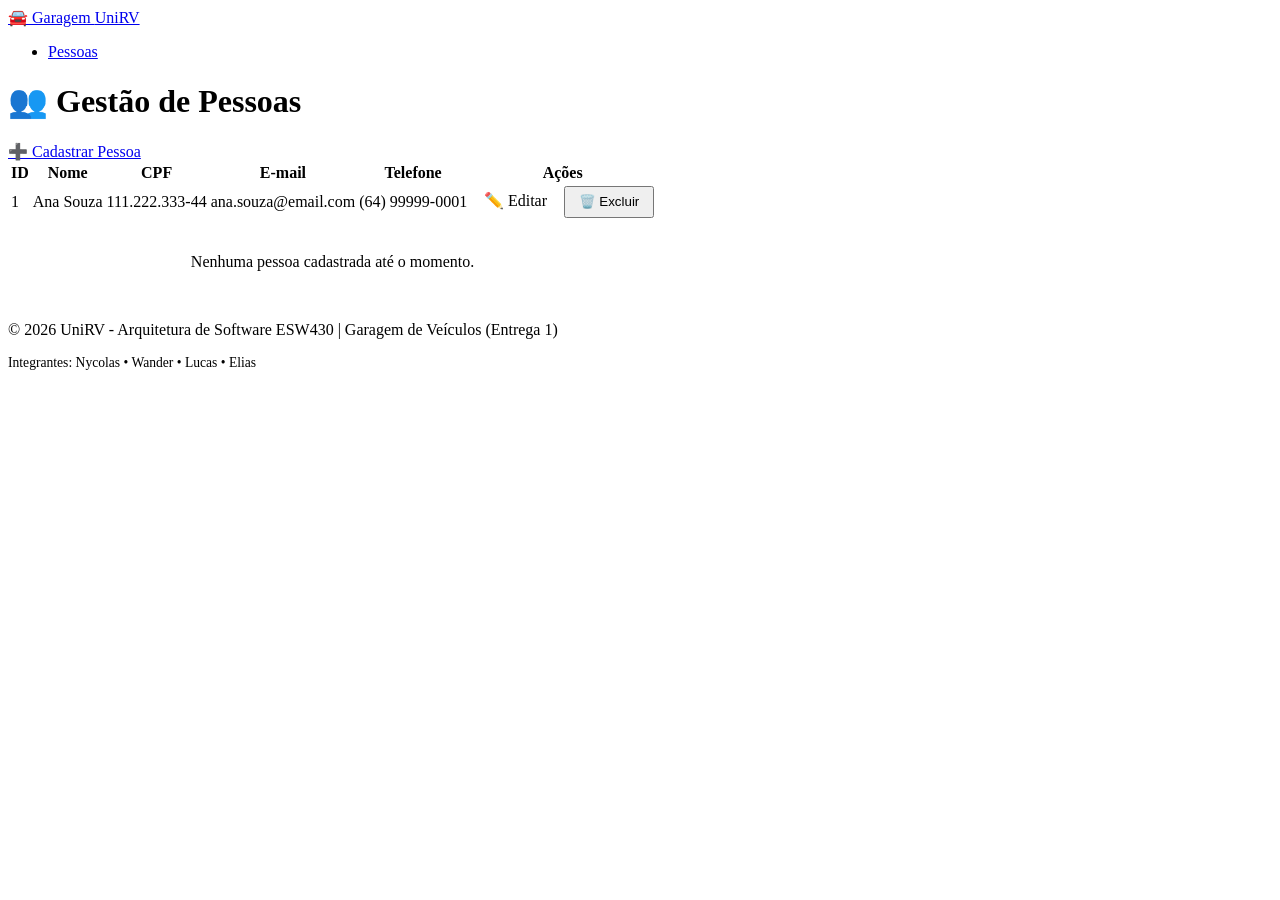
<file: src/main/resources/templates/pessoa/index.html>
<!DOCTYPE html>
<html xmlns:th="http://www.thymeleaf.org" lang="pt-BR">
<head>
    <meta charset="UTF-8">
    <meta name="viewport" content="width=device-width, initial-scale=1.0">
    <title>Garagem de Veículos - Cadastro de Pessoas</title>
    <link rel="stylesheet" th:href="@{/css/style.css}">
</head>
<body>

    <header>
        <div class="header-container">
            <a href="/" class="logo">🚘 Garagem <span>UniRV</span></a>
            <nav>
                <ul>
                    <li><a href="/pessoas" class="active">Pessoas</a></li>
                </ul>
            </nav>
        </div>
    </header>

    <main class="main-content">
        <div class="card">
            <div class="card-header">
                <h1 class="card-title">👥 Gestão de Pessoas</h1>
                <a href="/pessoas/novo" class="btn btn-primary">➕ Cadastrar Pessoa</a>
            </div>

            <div class="table-responsive">
                <table>
                    <thead>
                        <tr>
                            <th>ID</th>
                            <th>Nome</th>
                            <th>CPF</th>
                            <th>E-mail</th>
                            <th>Telefone</th>
                            <th>Ações</th>
                        </tr>
                    </thead>
                    <tbody>
                        <tr th:each="pessoa : ${pessoas}">
                            <td th:text="${pessoa.id}">1</td>
                            <td th:text="${pessoa.nome}">Ana Souza</td>
                            <td th:text="${pessoa.cpf}">111.222.333-44</td>
                            <td th:text="${pessoa.email}">ana.souza@email.com</td>
                            <td th:text="${pessoa.telefone != null && !pessoa.telefone.empty ? pessoa.telefone : '-'}">(64) 99999-0001</td>
                            <td class="actions">
                                <a th:href="@{/pessoas/{id}/editar(id=${pessoa.id})}" class="btn btn-secondary" style="padding: 0.4rem 0.8rem;">✏️ Editar</a>
                                <form th:action="@{/pessoas/{id}/excluir(id=${pessoa.id})}" method="post" style="display:inline;" onsubmit="return confirm('Deseja realmente excluir esta pessoa?');">
                                    <button type="submit" class="btn btn-danger" style="padding: 0.4rem 0.8rem;">🗑️ Excluir</button>
                                </form>
                            </td>
                        </tr>
                        <tr th:if="${#lists.isEmpty(pessoas)}">
                            <td colspan="6" style="text-align: center; color: var(--text-muted); padding: 2rem;">
                                Nenhuma pessoa cadastrada até o momento.
                            </td>
                        </tr>
                    </tbody>
                </table>
            </div>
        </div>
    </main>

    <footer>
        <p>&copy; 2026 UniRV - Arquitetura de Software ESW430 | Garagem de Veículos (Entrega 1)</p>
        <p style="font-size: 0.85rem; color: var(--text-muted); margin-top: 0.4rem;">Integrantes: Nycolas • Wander • Lucas • Elias</p>
    </footer>

</body>
</html>
</file>
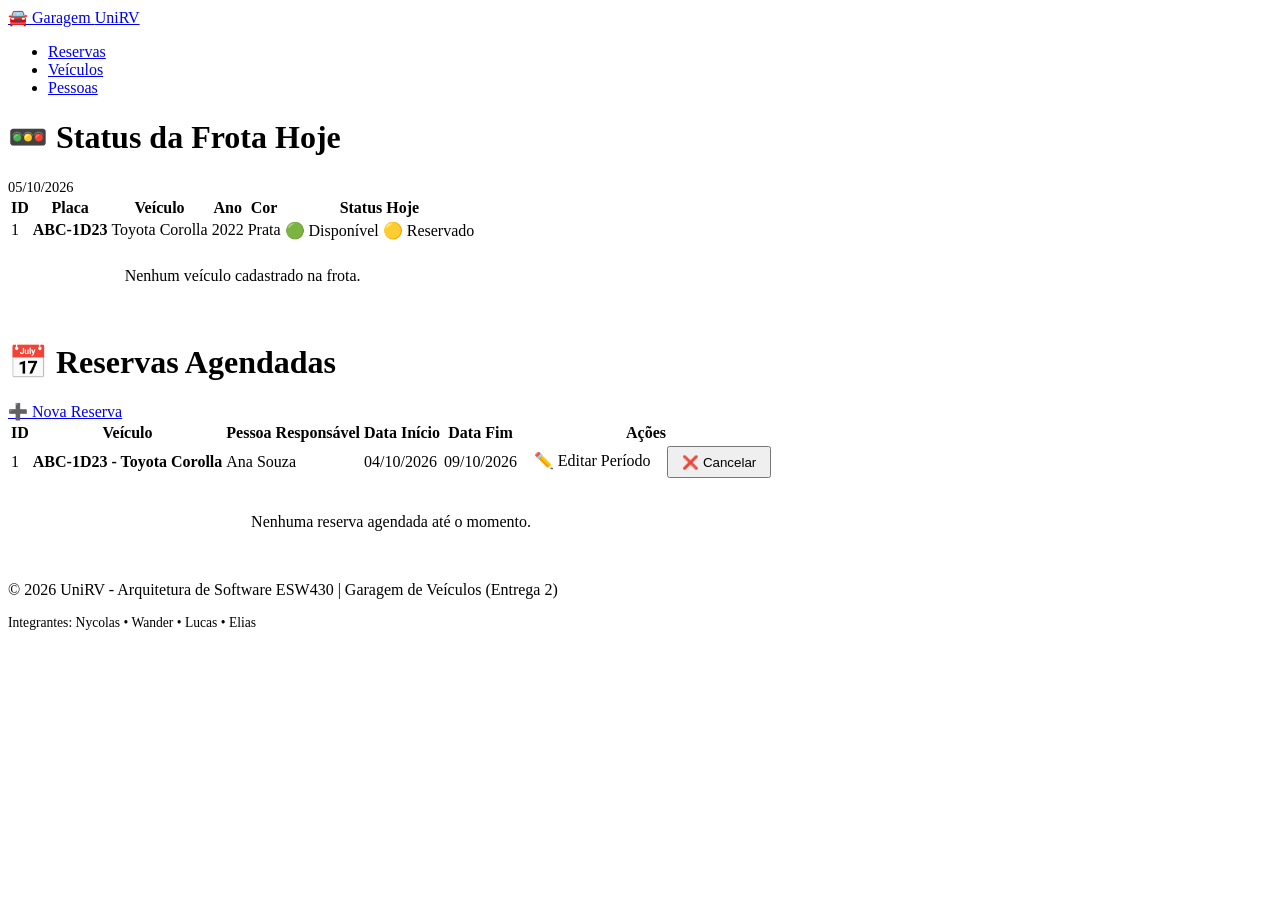
<file: src/main/resources/templates/reserva/index.html>
<!DOCTYPE html>
<html xmlns:th="http://www.thymeleaf.org" lang="pt-BR">
<head>
    <meta charset="UTF-8">
    <meta name="viewport" content="width=device-width, initial-scale=1.0">
    <title>Garagem de Veículos - Reservas</title>
    <link rel="stylesheet" th:href="@{/css/style.css}">
</head>
<body>

    <header>
        <div class="header-container">
            <a href="/" class="logo">🚘 Garagem <span>UniRV</span></a>
            <nav>
                <ul>
                    <li><a href="/" class="active">Reservas</a></li>
                    <li><a href="/veiculos">Veículos</a></li>
                    <li><a href="/pessoas">Pessoas</a></li>
                </ul>
            </nav>
        </div>
    </header>

    <main class="main-content">

        <!-- Card: Status Atual dos Veículos -->
        <div class="card" style="margin-bottom: 2rem;">
            <div class="card-header">
                <h1 class="card-title">🚥 Status da Frota Hoje</h1>
                <span style="font-size: 0.9rem; color: var(--text-muted);" th:text="${#temporals.format(#temporals.createToday(), 'dd/MM/yyyy')}">05/10/2026</span>
            </div>

            <div class="table-responsive">
                <table>
                    <thead>
                        <tr>
                            <th>ID</th>
                            <th>Placa</th>
                            <th>Veículo</th>
                            <th>Ano</th>
                            <th>Cor</th>
                            <th>Status Hoje</th>
                        </tr>
                    </thead>
                    <tbody>
                        <tr th:each="item : ${veiculosStatus}">
                            <td th:text="${item.veiculo.id}">1</td>
                            <td style="font-weight: 600;" th:text="${item.veiculo.placa}">ABC-1D23</td>
                            <td th:text="${item.veiculo.marca + ' ' + item.veiculo.modelo}">Toyota Corolla</td>
                            <td th:text="${item.veiculo.ano}">2022</td>
                            <td th:text="${item.veiculo.cor != null && !item.veiculo.cor.empty ? item.veiculo.cor : '-'}">Prata</td>
                            <td>
                                <span th:if="${item.status == 'Disponível'}" class="badge badge-disponivel">🟢 Disponível</span>
                                <span th:if="${item.status == 'Reservado'}" class="badge badge-reservado">🟡 Reservado</span>
                            </td>
                        </tr>
                        <tr th:if="${#lists.isEmpty(veiculosStatus)}">
                            <td colspan="6" style="text-align: center; color: var(--text-muted); padding: 1.5rem;">
                                Nenhum veículo cadastrado na frota.
                            </td>
                        </tr>
                    </tbody>
                </table>
            </div>
        </div>

        <!-- Card: Gestão de Reservas -->
        <div class="card">
            <div class="card-header">
                <h1 class="card-title">📅 Reservas Agendadas</h1>
                <a href="/reservas/novo" class="btn btn-primary">➕ Nova Reserva</a>
            </div>

            <div th:if="${erro}" class="alert-danger" th:text="${erro}"></div>

            <div class="table-responsive">
                <table>
                    <thead>
                        <tr>
                            <th>ID</th>
                            <th>Veículo</th>
                            <th>Pessoa Responsável</th>
                            <th>Data Início</th>
                            <th>Data Fim</th>
                            <th>Ações</th>
                        </tr>
                    </thead>
                    <tbody>
                        <tr th:each="item : ${reservas}">
                            <td th:text="${item.reserva.id}">1</td>
                            <td style="font-weight: 600;" th:text="${item.veiculoInfo}">ABC-1D23 - Toyota Corolla</td>
                            <td th:text="${item.pessoaNome}">Ana Souza</td>
                            <td th:text="${#temporals.format(item.reserva.dataInicio, 'dd/MM/yyyy')}">04/10/2026</td>
                            <td th:text="${#temporals.format(item.reserva.dataFim, 'dd/MM/yyyy')}">09/10/2026</td>
                            <td class="actions">
                                <a th:href="@{/reservas/{id}/editar(id=${item.reserva.id})}" class="btn btn-secondary" style="padding: 0.4rem 0.8rem;">✏️ Editar Período</a>
                                <form th:action="@{/reservas/{id}/excluir(id=${item.reserva.id})}" method="post" style="display:inline;" onsubmit="return confirm('Deseja realmente cancelar esta reserva?');">
                                    <button type="submit" class="btn btn-danger" style="padding: 0.4rem 0.8rem;">❌ Cancelar</button>
                                </form>
                            </td>
                        </tr>
                        <tr th:if="${#lists.isEmpty(reservas)}">
                            <td colspan="6" style="text-align: center; color: var(--text-muted); padding: 2rem;">
                                Nenhuma reserva agendada até o momento.
                            </td>
                        </tr>
                    </tbody>
                </table>
            </div>
        </div>

    </main>

    <footer>
        <p>&copy; 2026 UniRV - Arquitetura de Software ESW430 | Garagem de Veículos (Entrega 2)</p>
        <p style="font-size: 0.85rem; color: var(--text-muted); margin-top: 0.4rem;">Integrantes: Nycolas • Wander • Lucas • Elias</p>
    </footer>

</body>
</html>
</file>
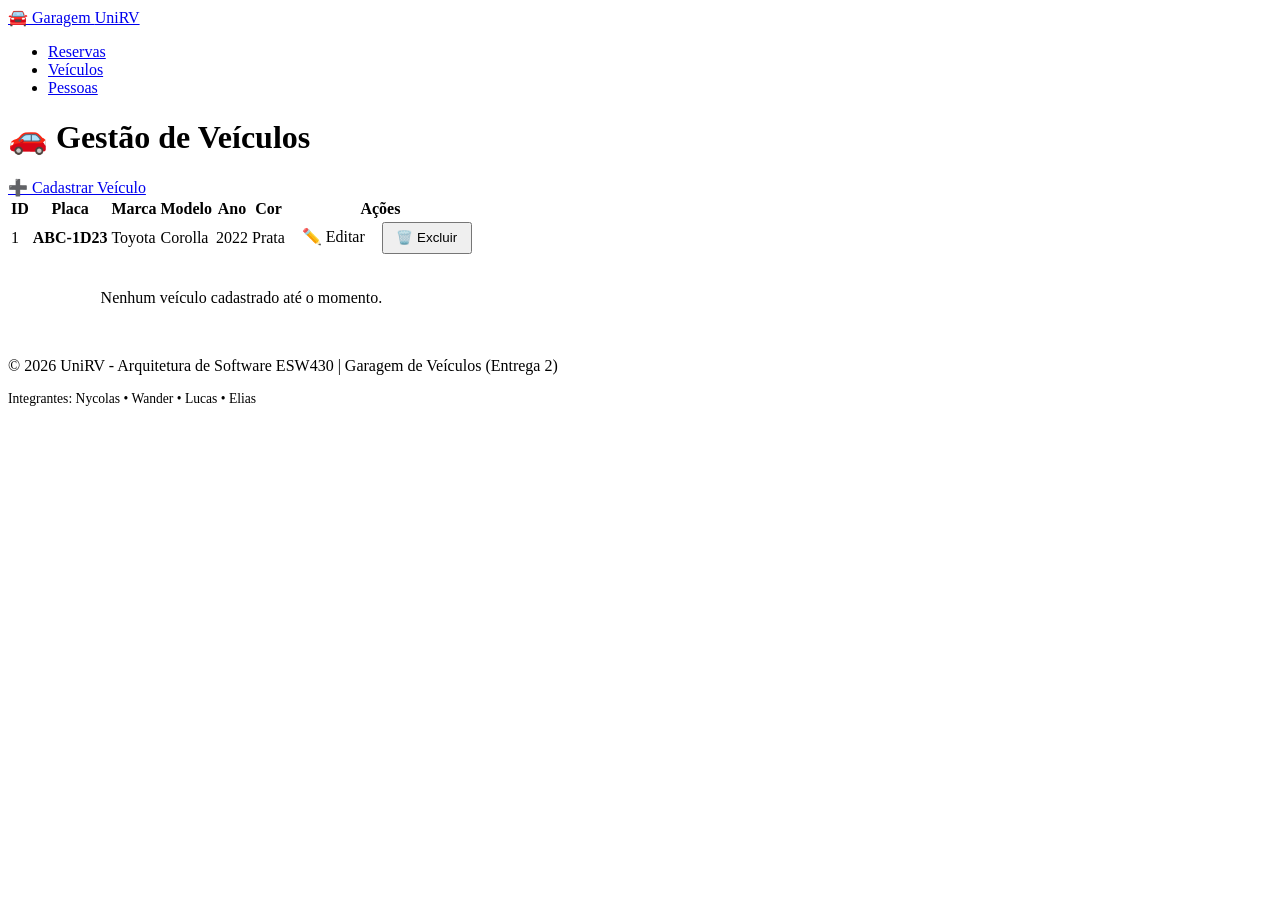
<file: src/main/resources/templates/veiculo/index.html>
<!DOCTYPE html>
<html xmlns:th="http://www.thymeleaf.org" lang="pt-BR">
<head>
    <meta charset="UTF-8">
    <meta name="viewport" content="width=device-width, initial-scale=1.0">
    <title>Garagem de Veículos - Cadastro de Veículos</title>
    <link rel="stylesheet" th:href="@{/css/style.css}">
</head>
<body>

    <header>
        <div class="header-container">
            <a href="/" class="logo">🚘 Garagem <span>UniRV</span></a>
            <nav>
                <ul>
                    <li><a href="/">Reservas</a></li>
                    <li><a href="/veiculos" class="active">Veículos</a></li>
                    <li><a href="/pessoas">Pessoas</a></li>
                </ul>
            </nav>
        </div>
    </header>

    <main class="main-content">
        <div class="card">
            <div class="card-header">
                <h1 class="card-title">🚗 Gestão de Veículos</h1>
                <a href="/veiculos/novo" class="btn btn-primary">➕ Cadastrar Veículo</a>
            </div>

            <div th:if="${erro}" class="alert-danger" th:text="${erro}"></div>

            <div class="table-responsive">
                <table>
                    <thead>
                        <tr>
                            <th>ID</th>
                            <th>Placa</th>
                            <th>Marca</th>
                            <th>Modelo</th>
                            <th>Ano</th>
                            <th>Cor</th>
                            <th>Ações</th>
                        </tr>
                    </thead>
                    <tbody>
                        <tr th:each="veiculo : ${veiculos}">
                            <td th:text="${veiculo.id}">1</td>
                            <td style="font-weight: 600;" th:text="${veiculo.placa}">ABC-1D23</td>
                            <td th:text="${veiculo.marca}">Toyota</td>
                            <td th:text="${veiculo.modelo}">Corolla</td>
                            <td th:text="${veiculo.ano}">2022</td>
                            <td th:text="${veiculo.cor != null && !veiculo.cor.empty ? veiculo.cor : '-'}">Prata</td>
                            <td class="actions">
                                <a th:href="@{/veiculos/{id}/editar(id=${veiculo.id})}" class="btn btn-secondary" style="padding: 0.4rem 0.8rem;">✏️ Editar</a>
                                <form th:action="@{/veiculos/{id}/excluir(id=${veiculo.id})}" method="post" style="display:inline;" onsubmit="return confirm('Deseja realmente excluir este veículo?');">
                                    <button type="submit" class="btn btn-danger" style="padding: 0.4rem 0.8rem;">🗑️ Excluir</button>
                                </form>
                            </td>
                        </tr>
                        <tr th:if="${#lists.isEmpty(veiculos)}">
                            <td colspan="7" style="text-align: center; color: var(--text-muted); padding: 2rem;">
                                Nenhum veículo cadastrado até o momento.
                            </td>
                        </tr>
                    </tbody>
                </table>
            </div>
        </div>
    </main>

    <footer>
        <p>&copy; 2026 UniRV - Arquitetura de Software ESW430 | Garagem de Veículos (Entrega 2)</p>
        <p style="font-size: 0.85rem; color: var(--text-muted); margin-top: 0.4rem;">Integrantes: Nycolas • Wander • Lucas • Elias</p>
    </footer>

</body>
</html>
</file>
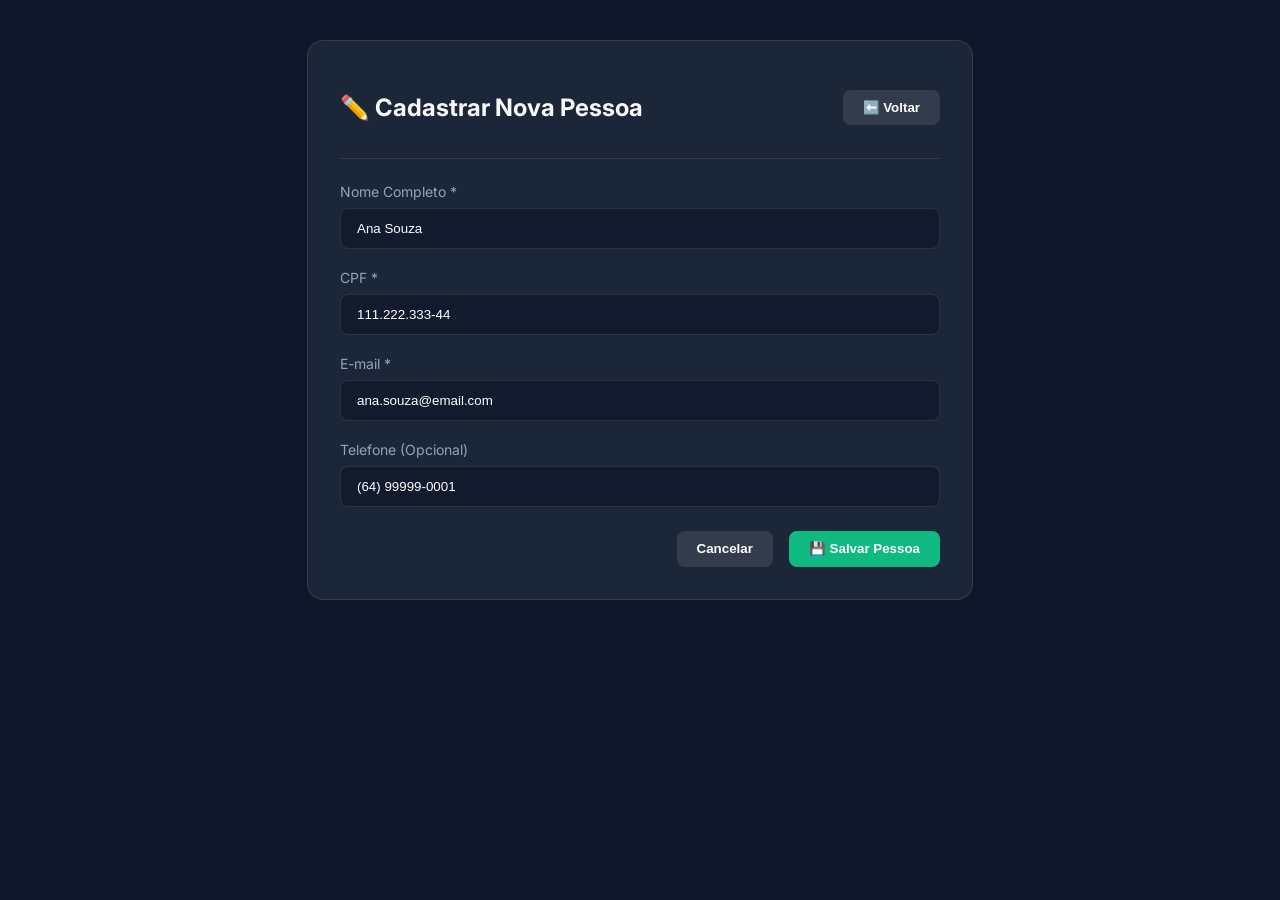
<file: docs/formulario_pessoa_preview.html>
<!DOCTYPE html>
<html lang="pt-BR">
<head>
    <meta charset="UTF-8">
    <title>Preview - Formulário de Pessoa (Entrega 1)</title>
    <style>
        @import url('https://fonts.googleapis.com/css2?family=Inter:wght@400;500;600;700&display=swap');
        body { font-family: 'Inter', sans-serif; background: #0f172a; color: #f8fafc; padding: 2rem; }
        .card { background: rgba(30, 41, 59, 0.9); border: 1px solid rgba(255,255,255,0.1); border-radius: 16px; padding: 2rem; max-width: 600px; margin: 0 auto; }
        .header { display: flex; justify-content: space-between; align-items: center; margin-bottom: 1.5rem; border-bottom: 1px solid rgba(255,255,255,0.1); padding-bottom: 1rem; }
        .form-group { margin-bottom: 1.25rem; }
        label { display: block; font-size: 0.875rem; color: #94a3b8; margin-bottom: 0.5rem; }
        input { width: 100%; padding: 0.75rem 1rem; background: rgba(15,23,42,0.7); border: 1px solid rgba(255,255,255,0.1); border-radius: 8px; color: white; box-sizing: border-box; }
        .btn { padding: 0.65rem 1.25rem; border-radius: 8px; font-weight: 600; border: none; text-decoration: none; cursor: pointer; }
        .btn-success { background: #10b981; color: white; }
        .btn-secondary { background: rgba(255,255,255,0.1); color: white; }
        .form-actions { display: flex; gap: 1rem; justify-content: flex-end; margin-top: 1.5rem; }
    </style>
</head>
<body>
    <div class="card">
        <div class="header">
            <h2>✏️ Cadastrar Nova Pessoa</h2>
            <button class="btn btn-secondary">⬅️ Voltar</button>
        </div>
        <form>
            <div class="form-group">
                <label>Nome Completo *</label>
                <input type="text" value="Ana Souza">
            </div>
            <div class="form-group">
                <label>CPF *</label>
                <input type="text" value="111.222.333-44">
            </div>
            <div class="form-group">
                <label>E-mail *</label>
                <input type="email" value="ana.souza@email.com">
            </div>
            <div class="form-group">
                <label>Telefone (Opcional)</label>
                <input type="text" value="(64) 99999-0001">
            </div>
            <div class="form-actions">
                <button type="button" class="btn btn-secondary">Cancelar</button>
                <button type="button" class="btn btn-success">💾 Salvar Pessoa</button>
            </div>
        </form>
    </div>
</body>
</html>
</file>
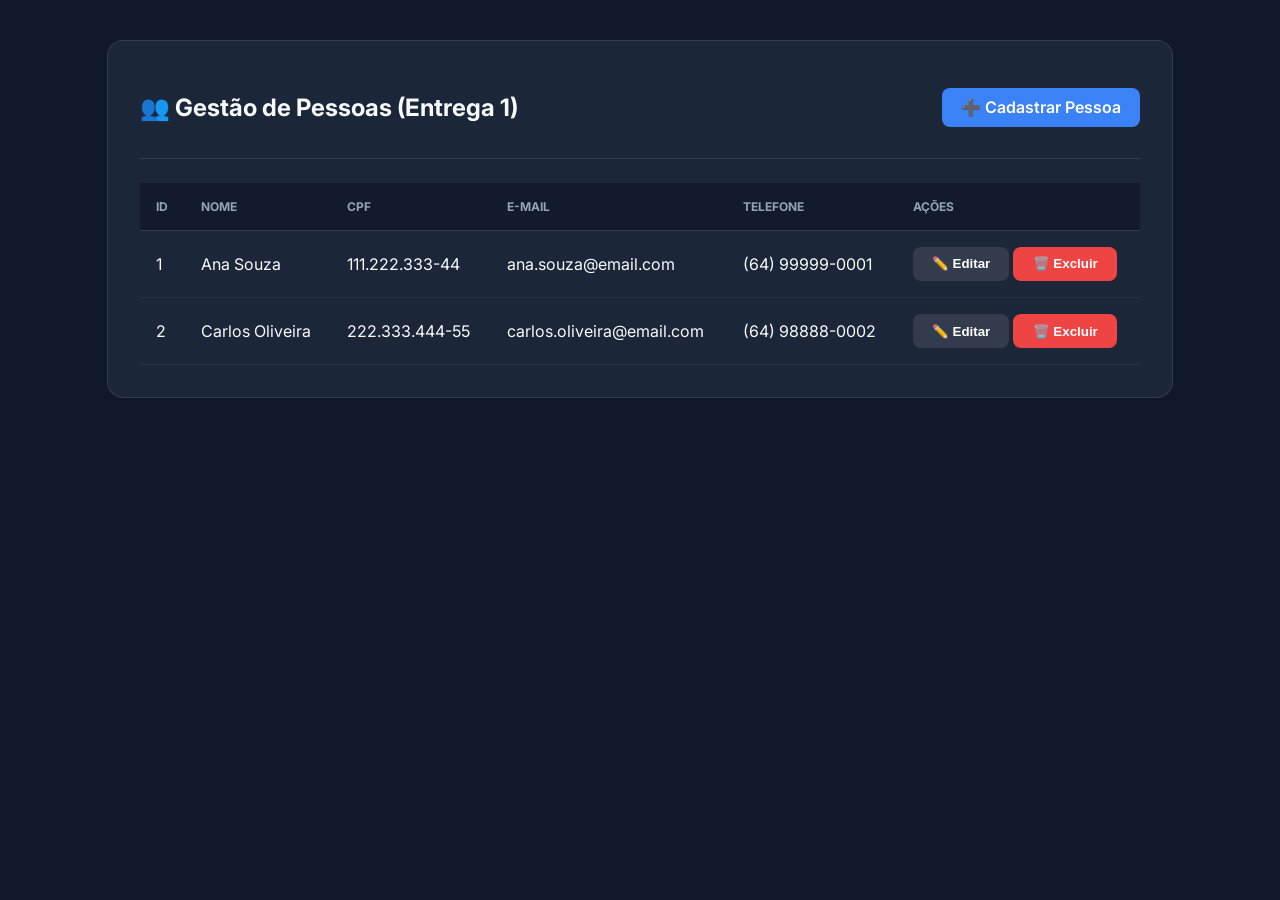
<file: docs/listagem_pessoas_preview.html>
<!DOCTYPE html>
<html lang="pt-BR">
<head>
    <meta charset="UTF-8">
    <title>Preview - Listagem de Pessoas (Entrega 1)</title>
    <style>
        @import url('https://fonts.googleapis.com/css2?family=Inter:wght@400;500;600;700&display=swap');
        body { font-family: 'Inter', sans-serif; background: #0f172a; color: #f8fafc; padding: 2rem; }
        .card { background: rgba(30, 41, 59, 0.9); border: 1px solid rgba(255,255,255,0.1); border-radius: 16px; padding: 2rem; max-width: 1000px; margin: 0 auto; }
        .header { display: flex; justify-content: space-between; align-items: center; margin-bottom: 1.5rem; border-bottom: 1px solid rgba(255,255,255,0.1); padding-bottom: 1rem; }
        .btn { padding: 0.6rem 1.2rem; border-radius: 8px; font-weight: 600; border: none; text-decoration: none; display: inline-block; cursor: pointer; }
        .btn-primary { background: #3b82f6; color: white; }
        .btn-secondary { background: rgba(255,255,255,0.1); color: white; }
        .btn-danger { background: #ef4444; color: white; }
        table { width: 100%; border-collapse: collapse; margin-top: 1rem; }
        th { text-align: left; padding: 1rem; background: rgba(15,23,42,0.7); color: #94a3b8; font-size: 0.75rem; text-transform: uppercase; border-bottom: 1px solid rgba(255,255,255,0.1); }
        td { padding: 1rem; border-bottom: 1px solid rgba(255,255,255,0.05); }
    </style>
</head>
<body>
    <div class="card">
        <div class="header">
            <h2>👥 Gestão de Pessoas (Entrega 1)</h2>
            <a href="#" class="btn btn-primary">➕ Cadastrar Pessoa</a>
        </div>
        <table>
            <thead>
                <tr>
                    <th>ID</th>
                    <th>Nome</th>
                    <th>CPF</th>
                    <th>E-mail</th>
                    <th>Telefone</th>
                    <th>Ações</th>
                </tr>
            </thead>
            <tbody>
                <tr>
                    <td>1</td>
                    <td>Ana Souza</td>
                    <td>111.222.333-44</td>
                    <td>ana.souza@email.com</td>
                    <td>(64) 99999-0001</td>
                    <td>
                        <button class="btn btn-secondary">✏️ Editar</button>
                        <button class="btn btn-danger">🗑️ Excluir</button>
                    </td>
                </tr>
                <tr>
                    <td>2</td>
                    <td>Carlos Oliveira</td>
                    <td>222.333.444-55</td>
                    <td>carlos.oliveira@email.com</td>
                    <td>(64) 98888-0002</td>
                    <td>
                        <button class="btn btn-secondary">✏️ Editar</button>
                        <button class="btn btn-danger">🗑️ Excluir</button>
                    </td>
                </tr>
            </tbody>
        </table>
    </div>
</body>
</html>
</file>
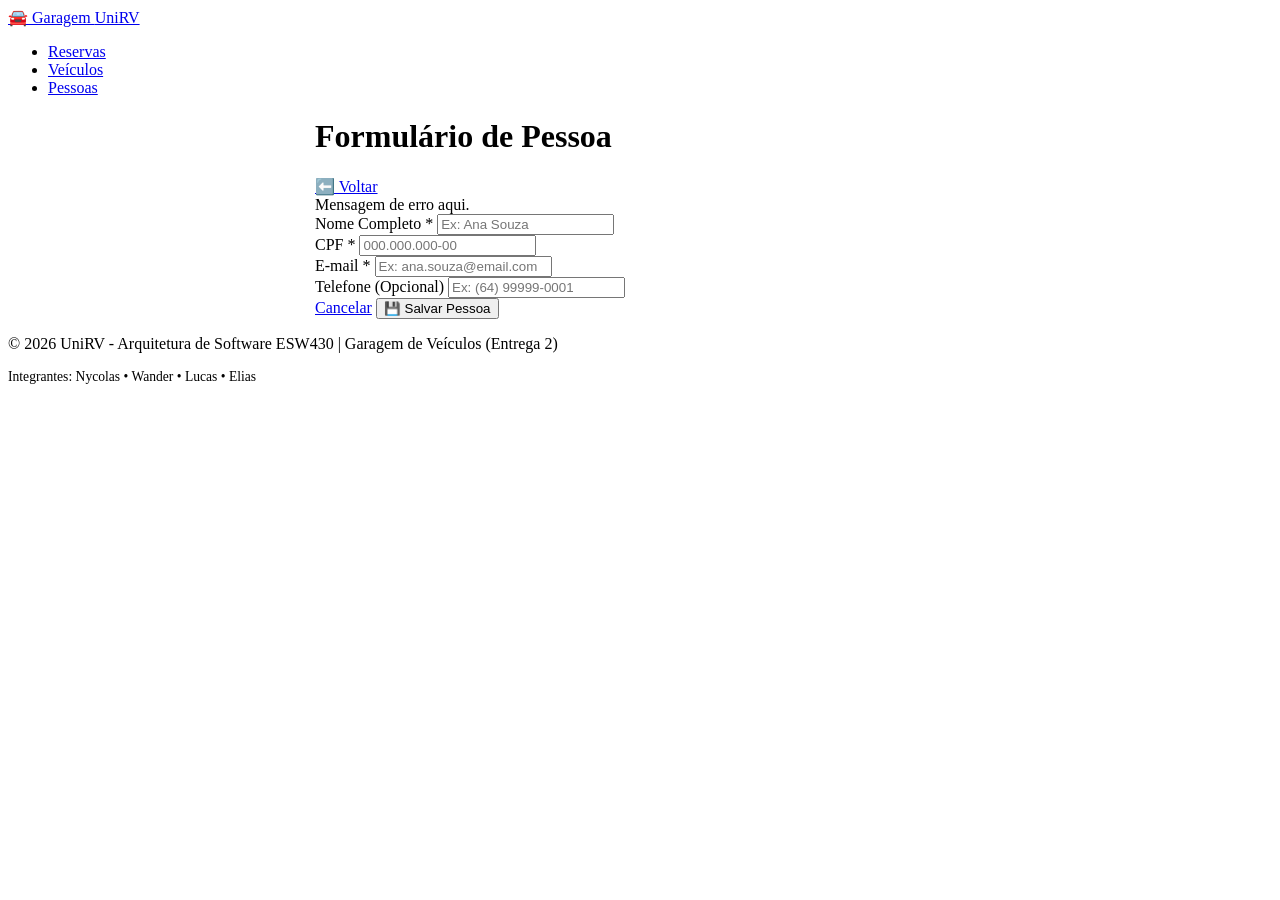
<file: src/main/resources/templates/pessoa/PessoaForm.html>
<!DOCTYPE html>
<html xmlns:th="http://www.thymeleaf.org" lang="pt-BR">
<head>
    <meta charset="UTF-8">
    <meta name="viewport" content="width=device-width, initial-scale=1.0">
    <title th:text="${titulo} + ' - Garagem UniRV'">Formulário de Pessoa</title>
    <link rel="stylesheet" th:href="@{/css/style.css}">
</head>
<body>

    <header>
        <div class="header-container">
            <a href="/" class="logo">🚘 Garagem <span>UniRV</span></a>
            <nav>
                <ul>
                    <li><a href="/">Reservas</a></li>
                    <li><a href="/veiculos">Veículos</a></li>
                    <li><a href="/pessoas" class="active">Pessoas</a></li>
                </ul>
            </nav>
        </div>
    </header>

    <main class="main-content">
        <div class="card" style="max-width: 650px; margin: 0 auto;">
            <div class="card-header">
                <h1 class="card-title" th:text="${titulo}">Formulário de Pessoa</h1>
                <a href="/pessoas" class="btn btn-secondary">⬅️ Voltar</a>
            </div>

            <div th:if="${erro}" class="alert-danger" th:text="${erro}">
                Mensagem de erro aqui.
            </div>

            <form th:action="${pessoa.id != 0} ? @{/pessoas/{id}/editar(id=${pessoa.id})} : @{/pessoas/novo}" th:object="${pessoa}" method="post">
                <div class="form-group">
                    <label class="form-label" for="nome">Nome Completo *</label>
                    <input type="text" id="nome" th:field="*{nome}" class="form-control" placeholder="Ex: Ana Souza" required>
                </div>

                <div class="form-group">
                    <label class="form-label" for="cpf">CPF *</label>
                    <input type="text" id="cpf" th:field="*{cpf}" class="form-control" placeholder="000.000.000-00" maxlength="14" oninput="mascaraCPF(this)" required>
                </div>

                <div class="form-group">
                    <label class="form-label" for="email">E-mail *</label>
                    <input type="email" id="email" th:field="*{email}" class="form-control" placeholder="Ex: ana.souza@email.com" required>
                </div>

                <div class="form-group">
                    <label class="form-label" for="telefone">Telefone (Opcional)</label>
                    <input type="text" id="telefone" th:field="*{telefone}" class="form-control" placeholder="Ex: (64) 99999-0001" maxlength="15" oninput="mascaraTelefone(this)">
                </div>

                <div class="form-actions">
                    <a href="/pessoas" class="btn btn-secondary">Cancelar</a>
                    <button type="submit" class="btn btn-success">💾 Salvar Pessoa</button>
                </div>
            </form>
        </div>
    </main>

    <footer>
        <p>&copy; 2026 UniRV - Arquitetura de Software ESW430 | Garagem de Veículos (Entrega 2)</p>
        <p style="font-size: 0.85rem; color: var(--text-muted); margin-top: 0.4rem;">Integrantes: Nycolas • Wander • Lucas • Elias</p>
    </footer>

    <script>
        function mascaraCPF(input) {
            let value = input.value.replace(/\D/g, '');
            if (value.length > 11) value = value.slice(0, 11);
            
            value = value.replace(/(\d{3})(\d)/, '$1.$2');
            value = value.replace(/(\d{3})(\d)/, '$1.$2');
            value = value.replace(/(\d{3})(\d{1,2})$/, '$1-$2');
            
            input.value = value;
        }

        function mascaraTelefone(input) {
            let value = input.value.replace(/\D/g, '');
            if (value.length > 11) value = value.slice(0, 11);
            
            if (value.length > 10) {
                value = value.replace(/^(\d{2})(\d{5})(\d{4})$/, '($1) $2-$3');
            } else if (value.length > 5) {
                value = value.replace(/^(\d{2})(\d{4})(\d{0,4})$/, '($1) $2-$3');
            } else if (value.length > 2) {
                value = value.replace(/^(\d{2})(\d{0,5})$/, '($1) $2');
            }
            
            input.value = value;
        }
    </script>

</body>
</html>
</file>
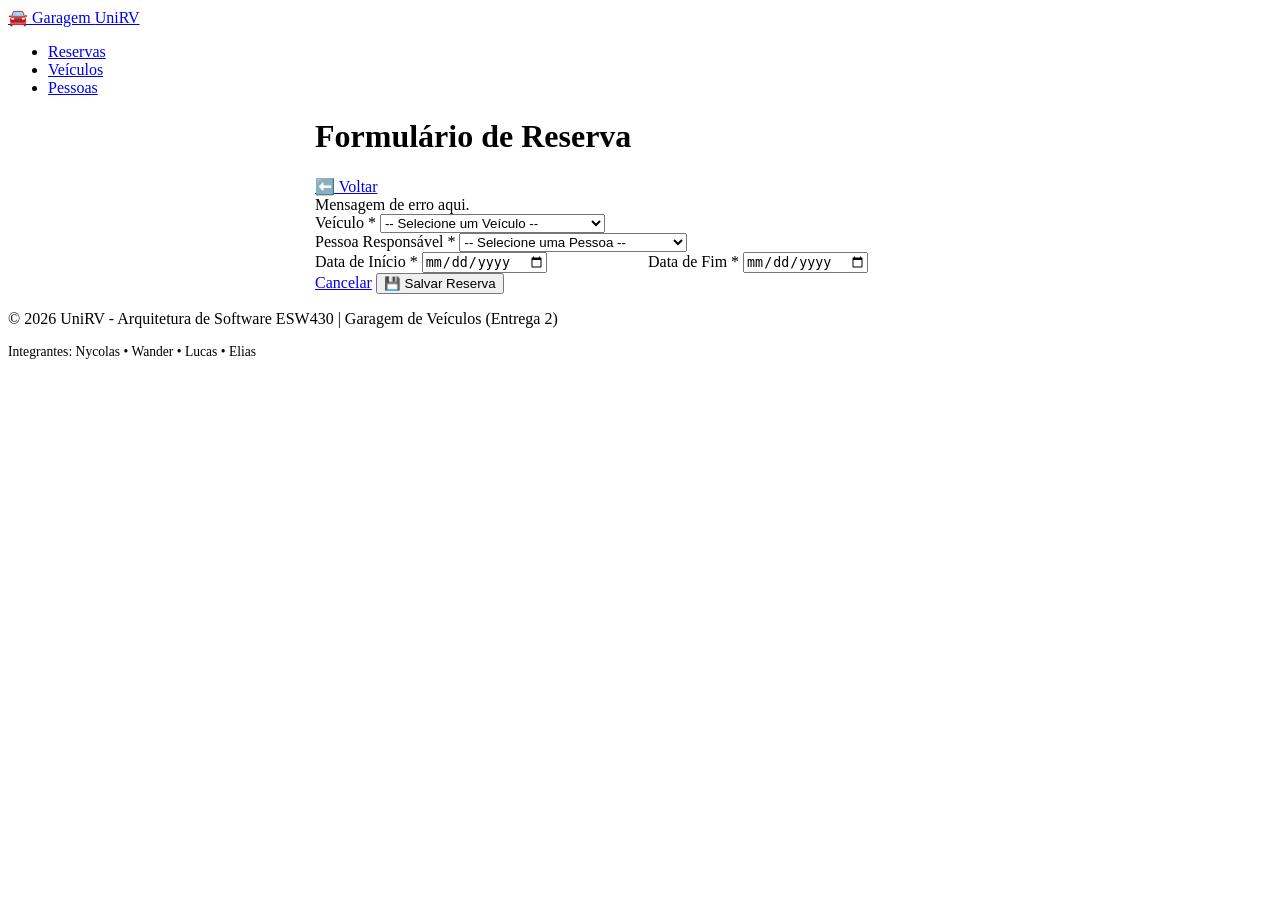
<file: src/main/resources/templates/reserva/ReservaForm.html>
<!DOCTYPE html>
<html xmlns:th="http://www.thymeleaf.org" lang="pt-BR">
<head>
    <meta charset="UTF-8">
    <meta name="viewport" content="width=device-width, initial-scale=1.0">
    <title th:text="${titulo} + ' - Garagem UniRV'">Formulário de Reserva</title>
    <link rel="stylesheet" th:href="@{/css/style.css}">
</head>
<body>

    <header>
        <div class="header-container">
            <a href="/" class="logo">🚘 Garagem <span>UniRV</span></a>
            <nav>
                <ul>
                    <li><a href="/" class="active">Reservas</a></li>
                    <li><a href="/veiculos">Veículos</a></li>
                    <li><a href="/pessoas">Pessoas</a></li>
                </ul>
            </nav>
        </div>
    </header>

    <main class="main-content">
        <div class="card" style="max-width: 650px; margin: 0 auto;">
            <div class="card-header">
                <h1 class="card-title" th:text="${titulo}">Formulário de Reserva</h1>
                <a href="/reservas" class="btn btn-secondary">⬅️ Voltar</a>
            </div>

            <div th:if="${erro}" class="alert-danger" th:text="${erro}">
                Mensagem de erro aqui.
            </div>

            <form th:action="${reserva.id != 0} ? @{/reservas/{id}/editar(id=${reserva.id})} : @{/reservas/novo}" th:object="${reserva}" method="post">

                <div class="form-group">
                    <label class="form-label" for="veiculoId">Veículo *</label>
                    <select id="veiculoId" th:field="*{veiculoId}" class="form-control" required th:disabled="${reserva.id != 0}">
                        <option value="">-- Selecione um Veículo --</option>
                        <option th:each="v : ${veiculos}" 
                                th:value="${v.id}" 
                                th:text="${v.placa + ' - ' + v.marca + ' ' + v.modelo + ' (' + v.ano + ')'}">
                            ABC-1D23 - Toyota Corolla (2022)
                        </option>
                    </select>
                    <!-- Em caso de edição com disabled, envia o veiculoId via input hidden -->
                    <input type="hidden" th:if="${reserva.id != 0}" th:field="*{veiculoId}" />
                </div>

                <div class="form-group">
                    <label class="form-label" for="pessoaId">Pessoa Responsável *</label>
                    <select id="pessoaId" th:field="*{pessoaId}" class="form-control" required th:disabled="${reserva.id != 0}">
                        <option value="">-- Selecione uma Pessoa --</option>
                        <option th:each="p : ${pessoas}" 
                                th:value="${p.id}" 
                                th:text="${p.nome + ' (CPF: ' + p.cpf + ')'}">
                            Ana Souza (CPF: 111.222.333-44)
                        </option>
                    </select>
                    <!-- Em caso de edição com disabled, envia o pessoaId via input hidden -->
                    <input type="hidden" th:if="${reserva.id != 0}" th:field="*{pessoaId}" />
                </div>

                <div style="display: grid; grid-template-columns: 1fr 1fr; gap: 1rem;">
                    <div class="form-group">
                        <label class="form-label" for="dataInicio">Data de Início *</label>
                        <input type="date" id="dataInicio" th:field="*{dataInicio}" class="form-control" required>
                    </div>

                    <div class="form-group">
                        <label class="form-label" for="dataFim">Data de Fim *</label>
                        <input type="date" id="dataFim" th:field="*{dataFim}" class="form-control" required>
                    </div>
                </div>

                <div class="form-actions">
                    <a href="/reservas" class="btn btn-secondary">Cancelar</a>
                    <button type="submit" class="btn btn-success">💾 Salvar Reserva</button>
                </div>
            </form>
        </div>
    </main>

    <footer>
        <p>&copy; 2026 UniRV - Arquitetura de Software ESW430 | Garagem de Veículos (Entrega 2)</p>
        <p style="font-size: 0.85rem; color: var(--text-muted); margin-top: 0.4rem;">Integrantes: Nycolas • Wander • Lucas • Elias</p>
    </footer>

</body>
</html>
</file>
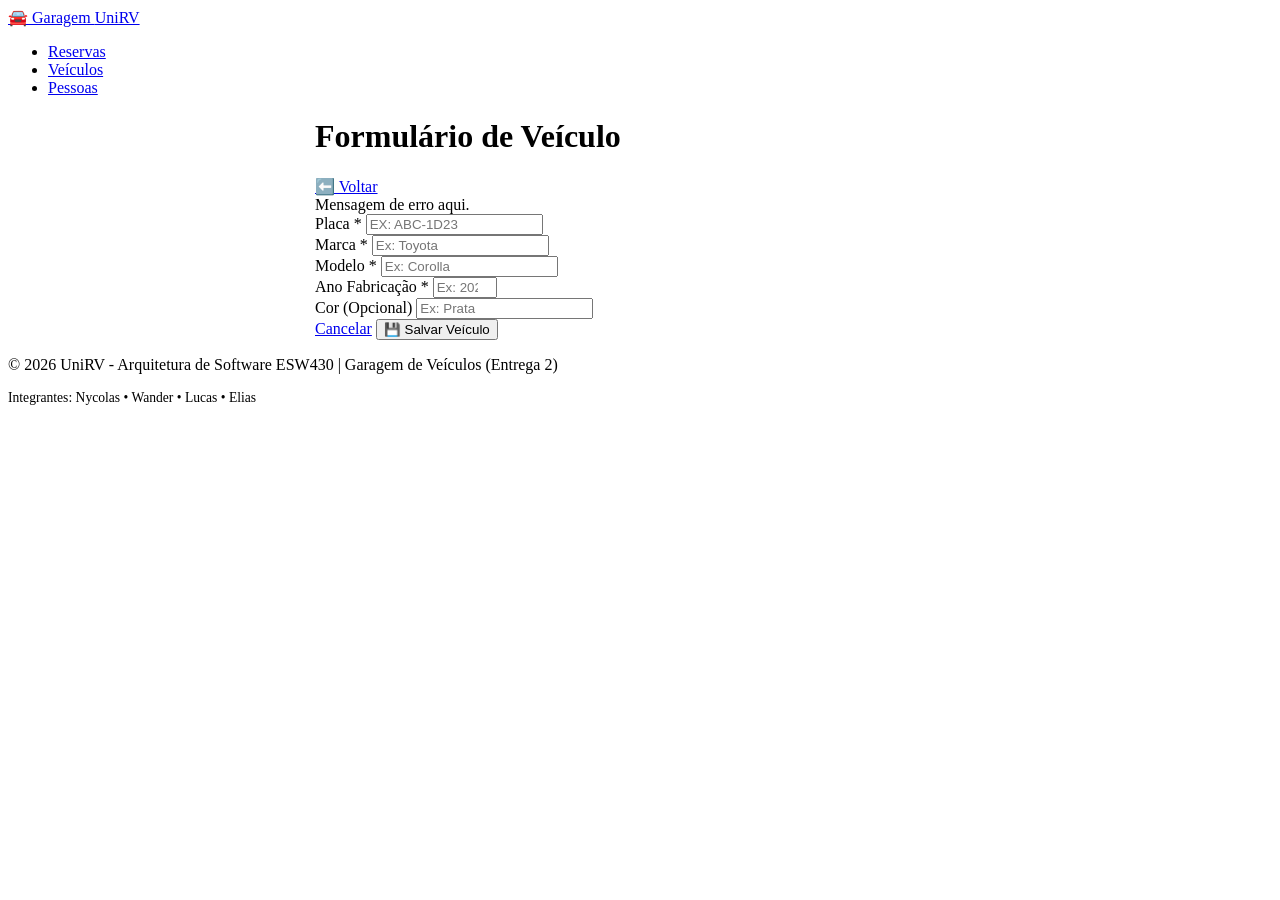
<file: src/main/resources/templates/veiculo/VeiculoForm.html>
<!DOCTYPE html>
<html xmlns:th="http://www.thymeleaf.org" lang="pt-BR">
<head>
    <meta charset="UTF-8">
    <meta name="viewport" content="width=device-width, initial-scale=1.0">
    <title th:text="${titulo} + ' - Garagem UniRV'">Formulário de Veículo</title>
    <link rel="stylesheet" th:href="@{/css/style.css}">
</head>
<body>

    <header>
        <div class="header-container">
            <a href="/" class="logo">🚘 Garagem <span>UniRV</span></a>
            <nav>
                <ul>
                    <li><a href="/">Reservas</a></li>
                    <li><a href="/veiculos" class="active">Veículos</a></li>
                    <li><a href="/pessoas">Pessoas</a></li>
                </ul>
            </nav>
        </div>
    </header>

    <main class="main-content">
        <div class="card" style="max-width: 650px; margin: 0 auto;">
            <div class="card-header">
                <h1 class="card-title" th:text="${titulo}">Formulário de Veículo</h1>
                <a href="/veiculos" class="btn btn-secondary">⬅️ Voltar</a>
            </div>

            <div th:if="${erro}" class="alert-danger" th:text="${erro}">
                Mensagem de erro aqui.
            </div>

            <form th:action="${veiculo.id != 0} ? @{/veiculos/{id}/editar(id=${veiculo.id})} : @{/veiculos/novo}" th:object="${veiculo}" method="post">
                <div class="form-group">
                    <label class="form-label" for="placa">Placa *</label>
                    <input type="text" id="placa" th:field="*{placa}" class="form-control" placeholder="Ex: ABC-1D23" style="text-transform: uppercase;" required>
                </div>

                <div class="form-group">
                    <label class="form-label" for="marca">Marca *</label>
                    <input type="text" id="marca" th:field="*{marca}" class="form-control" placeholder="Ex: Toyota" required>
                </div>

                <div class="form-group">
                    <label class="form-label" for="modelo">Modelo *</label>
                    <input type="text" id="modelo" th:field="*{modelo}" class="form-control" placeholder="Ex: Corolla" required>
                </div>

                <div class="form-group">
                    <label class="form-label" for="ano">Ano Fabricação *</label>
                    <input type="number" id="ano" th:field="*{ano}" class="form-control" placeholder="Ex: 2023" min="1900" max="2030" required>
                </div>

                <div class="form-group">
                    <label class="form-label" for="cor">Cor (Opcional)</label>
                    <input type="text" id="cor" th:field="*{cor}" class="form-control" placeholder="Ex: Prata">
                </div>

                <div class="form-actions">
                    <a href="/veiculos" class="btn btn-secondary">Cancelar</a>
                    <button type="submit" class="btn btn-success">💾 Salvar Veículo</button>
                </div>
            </form>
        </div>
    </main>

    <footer>
        <p>&copy; 2026 UniRV - Arquitetura de Software ESW430 | Garagem de Veículos (Entrega 2)</p>
        <p style="font-size: 0.85rem; color: var(--text-muted); margin-top: 0.4rem;">Integrantes: Nycolas • Wander • Lucas • Elias</p>
    </footer>

</body>
</html>
</file>
